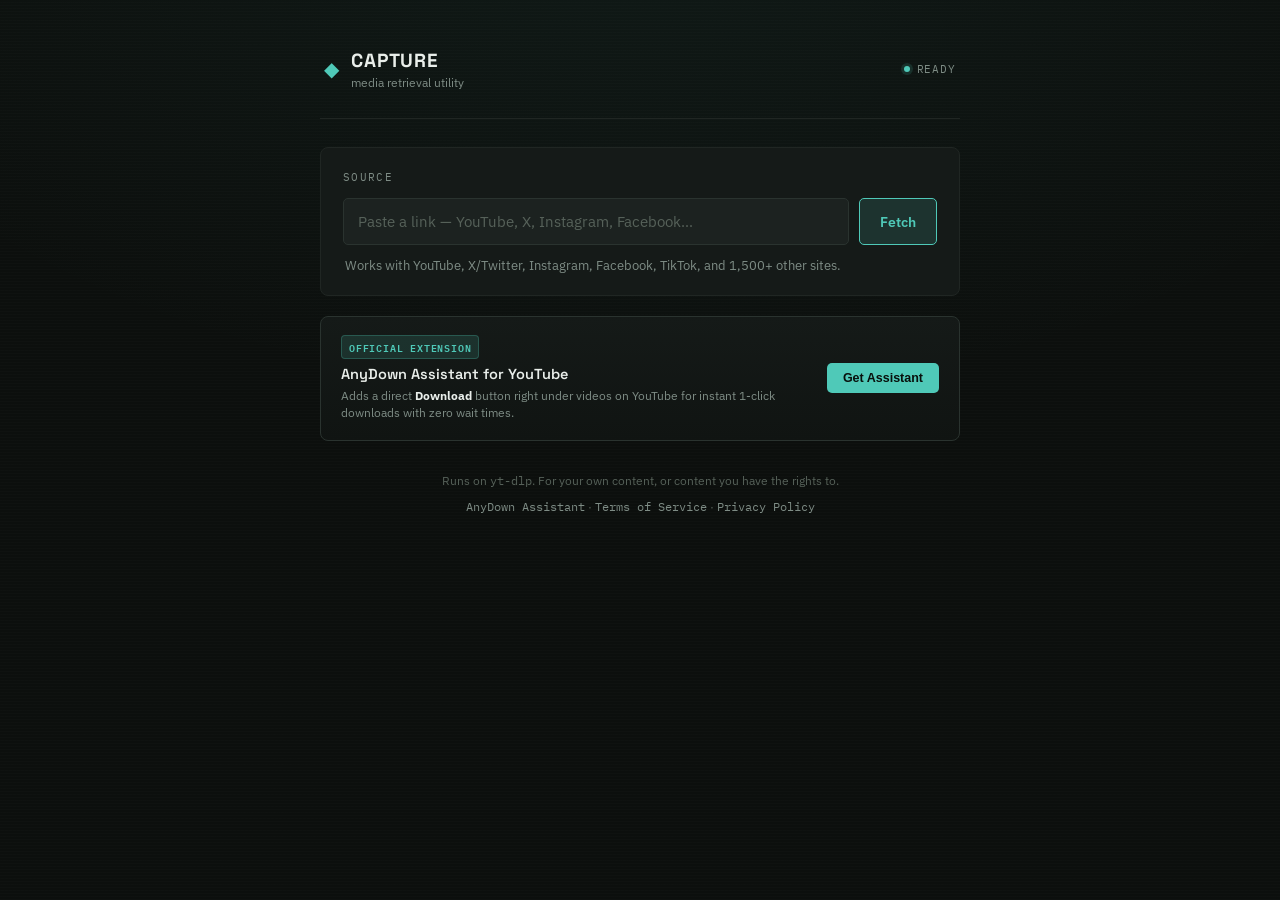
<file: frontend/index.html>
<!doctype html>
<html lang="en">
<head>
<meta charset="UTF-8" />
<meta name="viewport" content="width=device-width, initial-scale=1" />
<title>Capture — media retrieval utility</title>
<link rel="preconnect" href="https://fonts.googleapis.com" />
<link rel="preconnect" href="https://fonts.gstatic.com" crossorigin />
<link href="https://fonts.googleapis.com/css2?family=Space+Grotesk:wght@500;700&family=IBM+Plex+Sans:wght@400;500;600&family=IBM+Plex+Mono:wght@400;500&display=swap" rel="stylesheet" />
<link rel="stylesheet" href="style.css" />
</head>
<body>

<div class="frame">

  <header class="nameplate">
    <div class="nameplate-mark" aria-hidden="true">&#9670;</div>
    <div class="nameplate-text">
      <span class="nameplate-title">CAPTURE</span>
      <span class="nameplate-sub">media retrieval utility</span>
    </div>
    <div class="nameplate-right">
      <div class="nameplate-status"><span class="status-dot"></span>READY</div>
    </div>
  </header>

  <main>

    <section class="panel source-panel" aria-labelledby="source-label">
      <p class="eyebrow" id="source-label">Source</p>
      <form id="fetch-form" class="source-form">
        <input
          type="url"
          id="url-input"
          class="url-input"
          placeholder="Paste a link — YouTube, X, Instagram, Facebook…"
          autocomplete="off"
          required
        />
        <button type="submit" id="fetch-btn" class="fetch-btn">
          <span class="btn-label">Fetch</span>
        </button>
      </form>
      <p class="hint">Works with YouTube, X/Twitter, Instagram, Facebook, TikTok, and 1,500+ other sites.</p>
      <p class="error-text" id="error-box" role="alert" hidden></p>
    </section>

    <section class="panel media-panel" id="media-panel" hidden>
      <img id="media-thumb" class="media-thumb" alt="" />
      <div class="media-meta">
        <h2 id="media-title" class="media-title"></h2>
        <p class="media-sub">
          <span id="media-uploader"></span><span class="dot-sep" id="uploader-sep" hidden>&middot;</span><span id="media-duration" class="mono"></span>
        </p>
      </div>
    </section>

    <section class="panel ladder-panel" id="ladder-panel" hidden aria-labelledby="ladder-label">
      <div class="ladder-header">
        <p class="eyebrow" id="ladder-label">Format ladder</p>
        <span class="ladder-hint" id="ladder-hint"></span>
      </div>
      <div class="ladder" id="ladder-list" role="radiogroup" aria-labelledby="ladder-label"></div>

      <button type="button" id="download-btn" class="capture-btn" disabled>
        <span class="btn-label">Download</span>
      </button>
    </section>

    <section class="panel status-panel" id="status-panel" hidden aria-live="polite">
      <div class="status-row">
        <span class="tally-dot" id="tally-dot"></span>
        <span id="status-text" class="mono"></span>
      </div>
      <div id="status-tip" class="status-tip" hidden>
        <span class="status-tip-icon" aria-hidden="true">&#128161;</span>
        <span id="status-tip-text"></span>
      </div>
      <a id="download-link" class="download-link" hidden download>
        <span class="btn-label">Save file</span>
      </a>
    </section>

    <section class="panel companion-panel" id="companion-panel">
      <div class="companion-box">
        <div class="companion-left">
          <div class="companion-tag mono">OFFICIAL EXTENSION</div>
          <h3 class="companion-title">AnyDown Assistant for YouTube</h3>
          <p class="companion-desc">
            Adds a direct <strong>Download</strong> button right under videos on YouTube for instant 1-click downloads with zero wait times.
          </p>
        </div>
        <div class="companion-actions">
          <button type="button" class="companion-btn" id="companion-install-btn">
            Get Assistant
          </button>
        </div>
      </div>
    </section>

  </main>

  <footer class="footer">
    <p>Runs on <span class="mono">yt-dlp</span>. For your own content, or content you have the rights to.</p>
    <p class="footer-links">
      <a href="#" id="footer-assistant-link">AnyDown Assistant</a> &middot; <a href="/terms">Terms of Service</a> &middot; <a href="/privacy">Privacy Policy</a>
    </p>
  </footer>

</div>

<!-- AnyDown Assistant Setup Modal -->
<div class="modal-backdrop" id="assistant-modal" hidden>
  <div class="modal-box assistant-modal-box" role="dialog" aria-modal="true" aria-labelledby="assistant-modal-title">
    <button type="button" class="modal-close" id="assistant-modal-close-btn" aria-label="Close">&times;</button>
    <div class="modal-header">
      <div class="nameplate-mark" aria-hidden="true">&#9670;</div>
      <h3 class="modal-title" id="assistant-modal-title">Install AnyDown Assistant</h3>
    </div>
    <p class="modal-desc">
      Download videos directly on YouTube with 1-click in 2 easy steps:
    </p>

    <div class="assistant-steps">
      <div class="assistant-step-card">
        <div class="step-badge mono">STEP 1</div>
        <div class="step-info">
          <h4 class="step-title">Add Extension to Browser</h4>
          <p class="step-desc">Add the verified extension runner from the official Chrome Web Store (1-click).</p>
        </div>
        <a href="https://chromewebstore.google.com/detail/tampermonkey/dhdgffkkebhmkfjojejmpbldmpobfkfo" target="_blank" rel="noopener noreferrer" class="step-action-btn">
          Add to Chrome &rarr;
        </a>
      </div>

      <div class="step-connector">&#8595;</div>

      <div class="assistant-step-card highlight">
        <div class="step-badge mono">STEP 2</div>
        <div class="step-info">
          <h4 class="step-title">Install the Assistant script</h4>
          <p class="step-desc">Downloads <code>anydown-assistant.user.js</code> to your device. Then open the Tampermonkey dashboard &rarr; Utilities &rarr; <em>Import from file</em> and pick the downloaded script. The Download button then appears under every YouTube video.</p>
          <p class="step-desc" style="margin-top:6px;">The script asks <span class="mono">this server</span> for the format list and downloads straight to your device &mdash; you never leave the video.</p>
        </div>
        <a href="/anydown.user.js" class="step-action-btn primary" id="modal-activate-assistant-btn" download="anydown-assistant.user.js">
          Download script &darr;
        </a>
      </div>
    </div>

    <p class="assistant-footer-note mono">
      Already imported? Just reload any YouTube page.
    </p>
  </div>
</div>

<script src="app.js"></script>
</body>
</html>
</file>
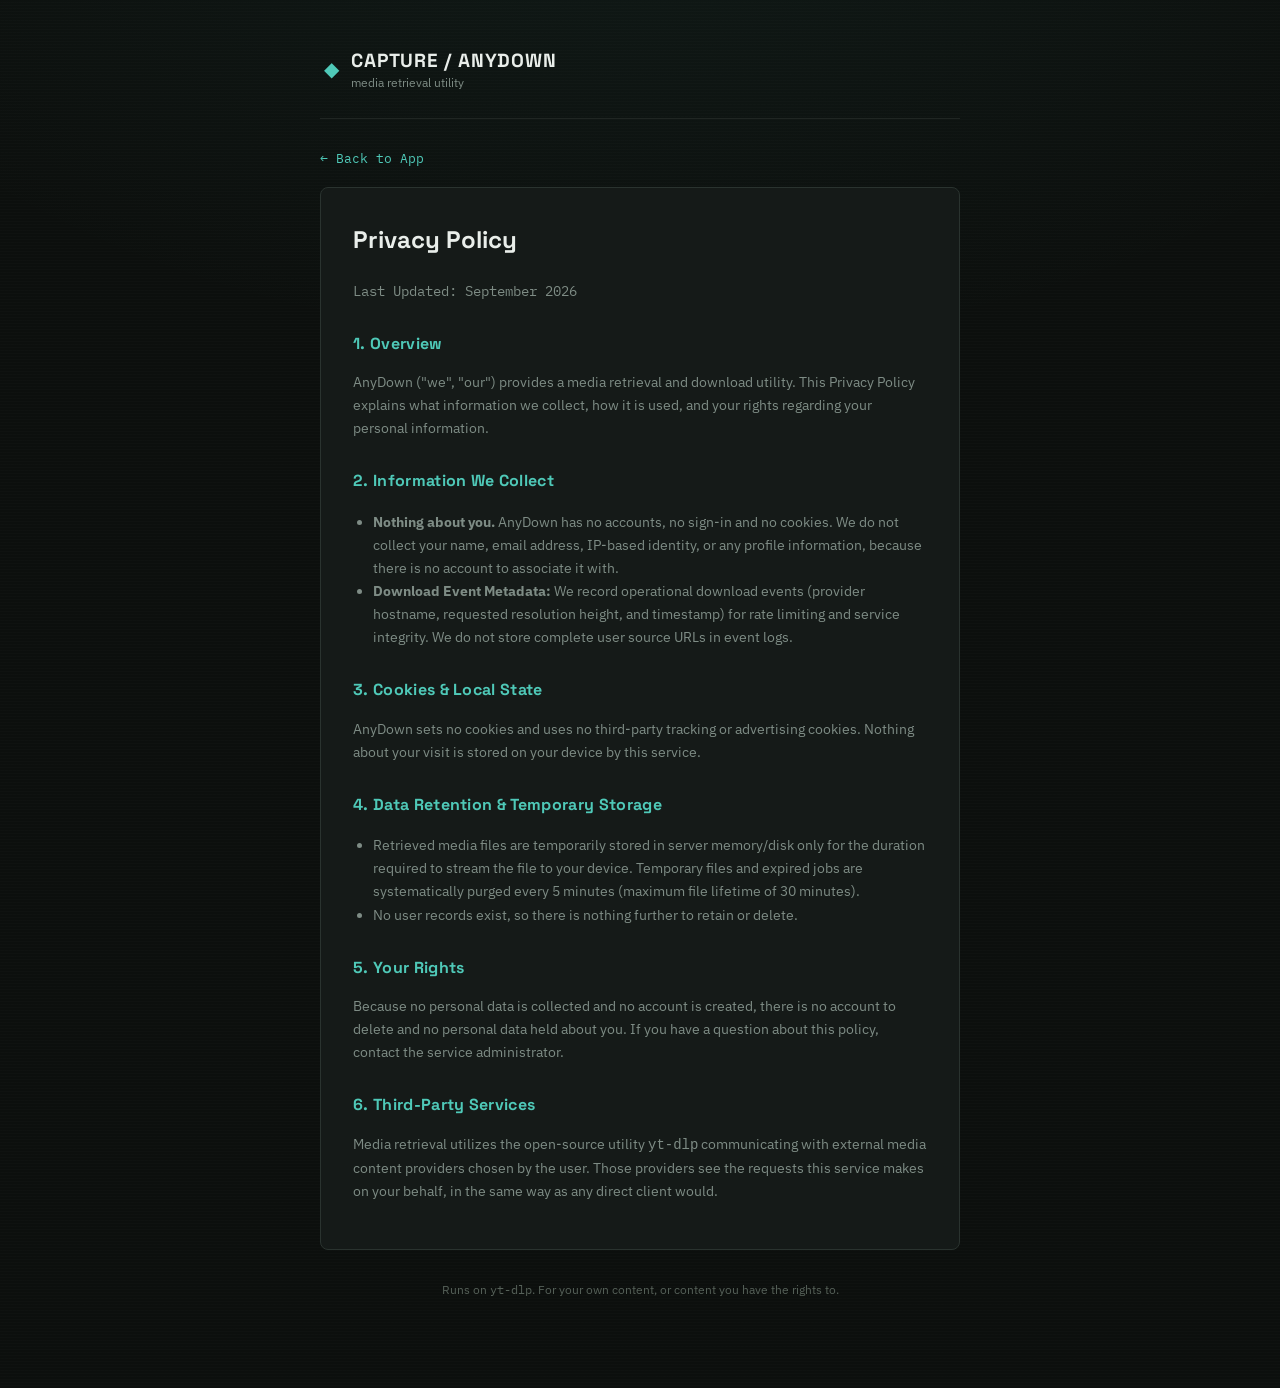
<file: frontend/privacy.html>
<!doctype html>
<html lang="en">
<head>
<meta charset="UTF-8" />
<meta name="viewport" content="width=device-width, initial-scale=1" />
<title>Privacy Policy — AnyDown</title>
<link rel="preconnect" href="https://fonts.googleapis.com" />
<link rel="preconnect" href="https://fonts.gstatic.com" crossorigin />
<link href="https://fonts.googleapis.com/css2?family=Space+Grotesk:wght@500;700&family=IBM+Plex+Sans:wght@400;500;600&family=IBM+Plex+Mono:wght@400;500&display=swap" rel="stylesheet" />
<link rel="stylesheet" href="style.css" />
<style>
  .legal-content {
    background: var(--surface);
    border: 1px solid var(--border);
    border-radius: var(--radius);
    padding: 32px;
    margin-bottom: 32px;
    line-height: 1.65;
  }
  .legal-content h1 {
    font-family: var(--font-display);
    font-size: 24px;
    margin-top: 0;
    margin-bottom: 20px;
    color: var(--text);
  }
  .legal-content h2 {
    font-family: var(--font-display);
    font-size: 16px;
    margin-top: 28px;
    margin-bottom: 12px;
    color: var(--signal);
    letter-spacing: 0.02em;
  }
  .legal-content p, .legal-content li {
    font-size: 14px;
    color: var(--text-muted);
  }
  .legal-content ul {
    padding-left: 20px;
    margin-bottom: 16px;
  }
  .back-link {
    display: inline-block;
    color: var(--signal);
    text-decoration: none;
    font-size: 13px;
    font-family: var(--font-mono);
    margin-bottom: 20px;
  }
  .back-link:hover {
    text-decoration: underline;
  }
</style>
</head>
<body>

<div class="frame">
  <header class="nameplate">
    <div class="nameplate-mark" aria-hidden="true">&#9670;</div>
    <div class="nameplate-text">
      <span class="nameplate-title">CAPTURE / ANYDOWN</span>
      <span class="nameplate-sub">media retrieval utility</span>
    </div>
  </header>

  <main>
    <a href="/" class="back-link">&larr; Back to App</a>
    <article class="legal-content">
      <h1>Privacy Policy</h1>
      <p class="mono">Last Updated: September 2026</p>

      <h2>1. Overview</h2>
      <p>AnyDown ("we", "our") provides a media retrieval and download utility. This Privacy Policy explains what information we collect, how it is used, and your rights regarding your personal information.</p>

      <h2>2. Information We Collect</h2>
      <ul>
        <li><strong>Nothing about you.</strong> AnyDown has no accounts, no sign-in and no cookies. We do not collect your name, email address, IP-based identity, or any profile information, because there is no account to associate it with.</li>
        <li><strong>Download Event Metadata:</strong> We record operational download events (provider hostname, requested resolution height, and timestamp) for rate limiting and service integrity. We do not store complete user source URLs in event logs.</li>
      </ul>

      <h2>3. Cookies & Local State</h2>
      <p>AnyDown sets no cookies and uses no third-party tracking or advertising cookies. Nothing about your visit is stored on your device by this service.</p>

      <h2>4. Data Retention & Temporary Storage</h2>
      <ul>
        <li>Retrieved media files are temporarily stored in server memory/disk only for the duration required to stream the file to your device. Temporary files and expired jobs are systematically purged every 5 minutes (maximum file lifetime of 30 minutes).</li>
        <li>No user records exist, so there is nothing further to retain or delete.</li>
      </ul>

      <h2>5. Your Rights</h2>
      <p>Because no personal data is collected and no account is created, there is no account to delete and no personal data held about you. If you have a question about this policy, contact the service administrator.</p>

      <h2>6. Third-Party Services</h2>
      <p>Media retrieval utilizes the open-source utility <code>yt-dlp</code> communicating with external media content providers chosen by the user. Those providers see the requests this service makes on your behalf, in the same way as any direct client would.</p>
    </article>
  </main>

  <footer class="footer">
    <p>Runs on <span class="mono">yt-dlp</span>. For your own content, or content you have the rights to.</p>
  </footer>
</div>

</body>
</html>
</file>
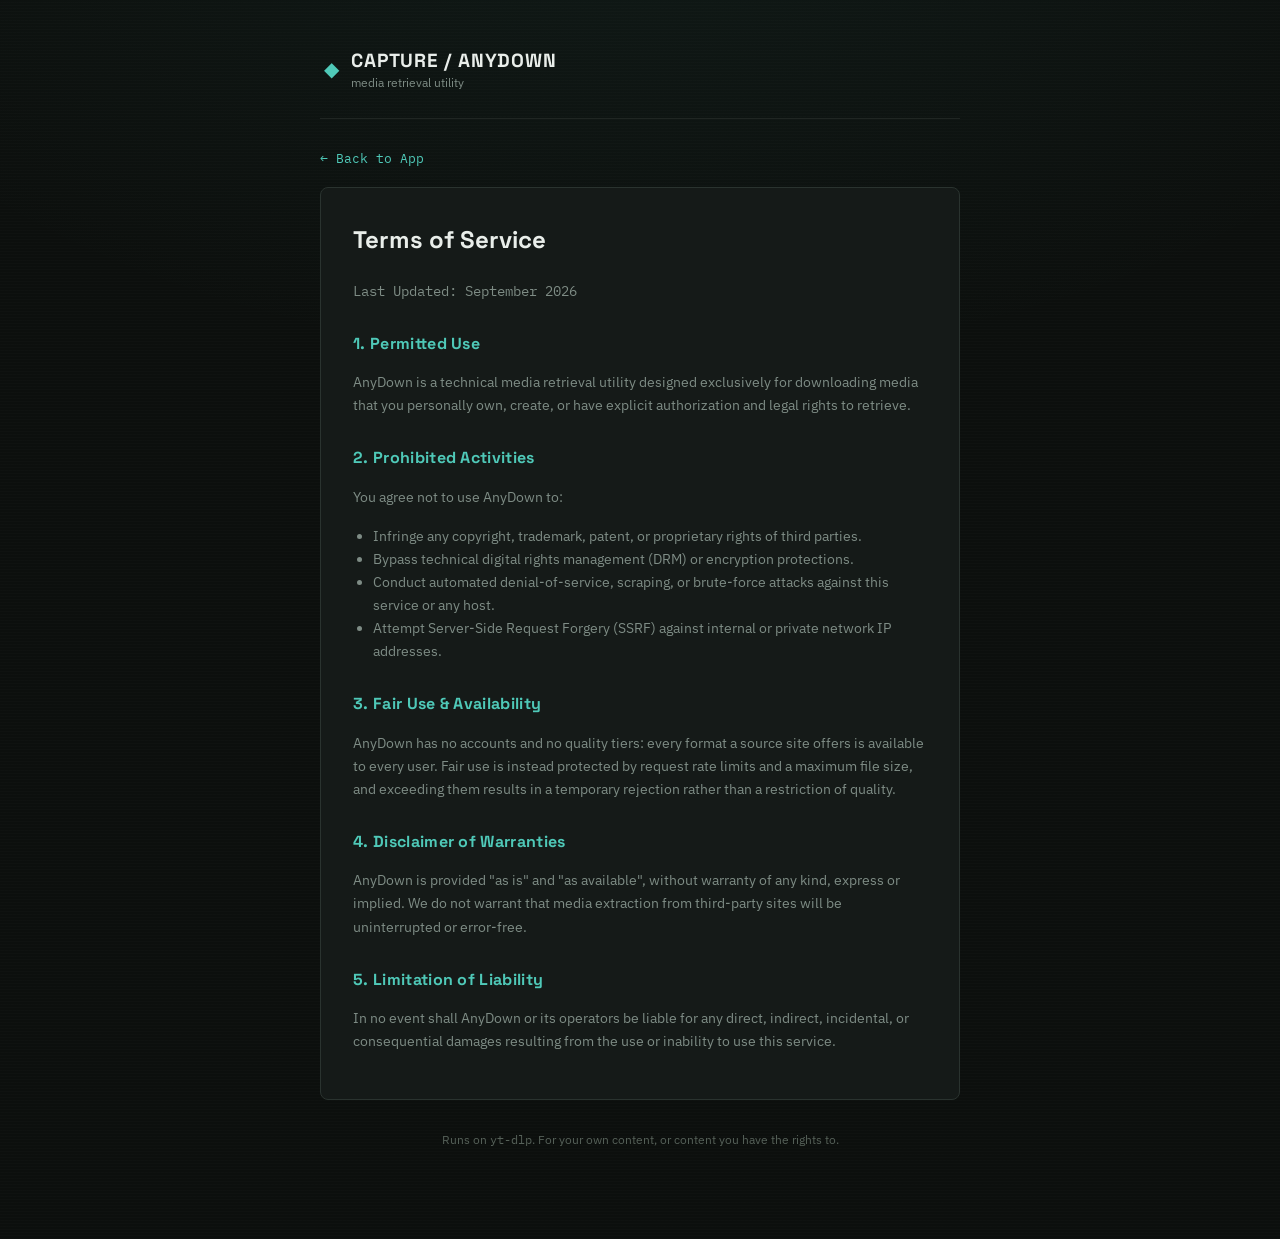
<file: frontend/terms.html>
<!doctype html>
<html lang="en">
<head>
<meta charset="UTF-8" />
<meta name="viewport" content="width=device-width, initial-scale=1" />
<title>Terms of Service — AnyDown</title>
<link rel="preconnect" href="https://fonts.googleapis.com" />
<link rel="preconnect" href="https://fonts.gstatic.com" crossorigin />
<link href="https://fonts.googleapis.com/css2?family=Space+Grotesk:wght@500;700&family=IBM+Plex+Sans:wght@400;500;600&family=IBM+Plex+Mono:wght@400;500&display=swap" rel="stylesheet" />
<link rel="stylesheet" href="style.css" />
<style>
  .legal-content {
    background: var(--surface);
    border: 1px solid var(--border);
    border-radius: var(--radius);
    padding: 32px;
    margin-bottom: 32px;
    line-height: 1.65;
  }
  .legal-content h1 {
    font-family: var(--font-display);
    font-size: 24px;
    margin-top: 0;
    margin-bottom: 20px;
    color: var(--text);
  }
  .legal-content h2 {
    font-family: var(--font-display);
    font-size: 16px;
    margin-top: 28px;
    margin-bottom: 12px;
    color: var(--signal);
    letter-spacing: 0.02em;
  }
  .legal-content p, .legal-content li {
    font-size: 14px;
    color: var(--text-muted);
  }
  .legal-content ul {
    padding-left: 20px;
    margin-bottom: 16px;
  }
  .back-link {
    display: inline-block;
    color: var(--signal);
    text-decoration: none;
    font-size: 13px;
    font-family: var(--font-mono);
    margin-bottom: 20px;
  }
  .back-link:hover {
    text-decoration: underline;
  }
</style>
</head>
<body>

<div class="frame">
  <header class="nameplate">
    <div class="nameplate-mark" aria-hidden="true">&#9670;</div>
    <div class="nameplate-text">
      <span class="nameplate-title">CAPTURE / ANYDOWN</span>
      <span class="nameplate-sub">media retrieval utility</span>
    </div>
  </header>

  <main>
    <a href="/" class="back-link">&larr; Back to App</a>
    <article class="legal-content">
      <h1>Terms of Service</h1>
      <p class="mono">Last Updated: September 2026</p>

      <h2>1. Permitted Use</h2>
      <p>AnyDown is a technical media retrieval utility designed exclusively for downloading media that you personally own, create, or have explicit authorization and legal rights to retrieve.</p>

      <h2>2. Prohibited Activities</h2>
      <p>You agree not to use AnyDown to:</p>
      <ul>
        <li>Infringe any copyright, trademark, patent, or proprietary rights of third parties.</li>
        <li>Bypass technical digital rights management (DRM) or encryption protections.</li>
        <li>Conduct automated denial-of-service, scraping, or brute-force attacks against this service or any host.</li>
        <li>Attempt Server-Side Request Forgery (SSRF) against internal or private network IP addresses.</li>
      </ul>

      <h2>3. Fair Use &amp; Availability</h2>
      <p>AnyDown has no accounts and no quality tiers: every format a source site offers is available to every user. Fair use is instead protected by request rate limits and a maximum file size, and exceeding them results in a temporary rejection rather than a restriction of quality.</p>

      <h2>4. Disclaimer of Warranties</h2>
      <p>AnyDown is provided "as is" and "as available", without warranty of any kind, express or implied. We do not warrant that media extraction from third-party sites will be uninterrupted or error-free.</p>

      <h2>5. Limitation of Liability</h2>
      <p>In no event shall AnyDown or its operators be liable for any direct, indirect, incidental, or consequential damages resulting from the use or inability to use this service.</p>
    </article>
  </main>

  <footer class="footer">
    <p>Runs on <span class="mono">yt-dlp</span>. For your own content, or content you have the rights to.</p>
  </footer>
</div>

</body>
</html>
</file>
<file: frontend/style.css>
/* ===========================================================
   CAPTURE — token system
   Grounded in broadcast/signal-monitoring equipment: a console
   panel, a format "ladder" (echoing ABR bitrate ladders), and a
   two-color functional signal system (teal = ready/selected,
   amber = actively working, coral = failed).
   =========================================================== */

:root {
  --bg: #0c0f0d;
  --surface: #151a18;
  --surface-raised: #1c2220;
  --border: #2a332f;
  --border-soft: #202623;
  --text: #e9eeea;
  --text-muted: #7e8c85;
  --text-faint: #566159;

  --signal: #4fc9b8;
  --signal-dim: rgba(79, 201, 184, 0.14);
  --signal-dim-strong: rgba(79, 201, 184, 0.28);

  --tally: #e8a33d;
  --tally-dim: rgba(232, 163, 61, 0.16);

  --error: #e2685a;
  --error-dim: rgba(226, 104, 90, 0.14);

  --font-display: "Space Grotesk", "IBM Plex Sans", sans-serif;
  --font-body: "IBM Plex Sans", system-ui, sans-serif;
  --font-mono: "IBM Plex Mono", ui-monospace, "SF Mono", Menlo, monospace;

  --radius: 8px;
  --radius-sm: 5px;
}

* { box-sizing: border-box; }

html, body {
  margin: 0;
  padding: 0;
  background: var(--bg);
  color: var(--text);
  font-family: var(--font-body);
  -webkit-font-smoothing: antialiased;
}

body {
  min-height: 100vh;
  display: flex;
  justify-content: center;
  padding: 48px 20px 80px;
  background-image:
    radial-gradient(ellipse 900px 500px at 50% -10%, rgba(79, 201, 184, 0.06), transparent),
    repeating-linear-gradient(0deg, rgba(255,255,255,0.012) 0px, rgba(255,255,255,0.012) 1px, transparent 1px, transparent 3px);
}

.frame {
  width: 100%;
  max-width: 640px;
}

.mono { font-family: var(--font-mono); font-variant-numeric: tabular-nums; }

/* ---------- nameplate ---------- */

.nameplate {
  display: flex;
  align-items: center;
  gap: 12px;
  padding: 0 4px 28px;
  border-bottom: 1px solid var(--border-soft);
  margin-bottom: 28px;
  animation: power-on 0.6s ease both;
}

.nameplate-mark {
  font-size: 20px;
  color: var(--signal);
  line-height: 1;
}

.nameplate-text {
  display: flex;
  flex-direction: column;
  gap: 2px;
  flex: 1;
}

.nameplate-title {
  font-family: var(--font-display);
  font-weight: 700;
  font-size: 19px;
  letter-spacing: 0.04em;
}

.nameplate-sub {
  font-size: 12px;
  color: var(--text-muted);
}

.nameplate-status {
  display: flex;
  align-items: center;
  gap: 7px;
  font-family: var(--font-mono);
  font-size: 11px;
  letter-spacing: 0.08em;
  color: var(--text-muted);
}

.status-dot {
  width: 6px;
  height: 6px;
  border-radius: 50%;
  background: var(--signal);
  box-shadow: 0 0 0 3px var(--signal-dim);
}

/* ---------- panels ---------- */

/* Elements we toggle via [hidden] must actually hide even though some rules
   set display on the same elements. */
[hidden] { display: none !important; }

.panel {
  background: var(--surface);
  border: 1px solid var(--border-soft);
  border-radius: var(--radius);
  padding: 22px;
  margin-bottom: 16px;
  animation: rise 0.35s ease both;
}

.eyebrow {
  font-family: var(--font-mono);
  font-size: 11px;
  letter-spacing: 0.12em;
  text-transform: uppercase;
  color: var(--text-muted);
  margin: 0 0 14px;
}

/* ---------- source panel ---------- */

.source-form {
  display: flex;
  gap: 10px;
}

.url-input {
  flex: 1;
  min-width: 0;
  background: var(--surface-raised);
  border: 1px solid var(--border);
  border-radius: var(--radius-sm);
  color: var(--text);
  font-family: var(--font-body);
  font-size: 14.5px;
  padding: 13px 14px;
}

.url-input::placeholder { color: var(--text-faint); }

.url-input:focus-visible {
  outline: none;
  border-color: var(--signal);
  box-shadow: 0 0 0 3px var(--signal-dim);
}

.url-input.scanning {
  border-color: var(--tally);
  animation: scan-pulse 1.1s ease-in-out infinite;
}

.fetch-btn, .capture-btn {
  font-family: var(--font-body);
  font-weight: 600;
  font-size: 14px;
  border: 1px solid var(--signal);
  background: var(--signal-dim);
  color: var(--signal);
  border-radius: var(--radius-sm);
  padding: 0 20px;
  cursor: pointer;
  white-space: nowrap;
  transition: background 0.15s ease, transform 0.1s ease;
}

.fetch-btn:hover, .capture-btn:not(:disabled):hover {
  background: var(--signal-dim-strong);
}

.fetch-btn:active, .capture-btn:not(:disabled):active {
  transform: scale(0.98);
}

.fetch-btn:focus-visible, .capture-btn:focus-visible,
.download-link:focus-visible, .download-btn-like:focus-visible {
  outline: none;
  box-shadow: 0 0 0 3px var(--signal-dim-strong);
}

.capture-btn {
  width: 100%;
  padding: 13px 0;
  margin-top: 18px;
}

.capture-btn:disabled {
  border-color: var(--border);
  background: transparent;
  color: var(--text-faint);
  cursor: not-allowed;
}

.hint {
  font-size: 12.5px;
  color: var(--text-muted);
  margin: 12px 2px 0;
}

.error-text {
  font-size: 13px;
  color: var(--error);
  background: var(--error-dim);
  border: 1px solid rgba(226, 104, 90, 0.3);
  border-radius: var(--radius-sm);
  padding: 10px 12px;
  margin: 14px 0 0;
}

/* ---------- media panel ---------- */

.media-panel {
  display: flex;
  gap: 16px;
  align-items: center;
}

.media-thumb {
  width: 108px;
  height: 68px;
  object-fit: cover;
  border-radius: var(--radius-sm);
  background: var(--surface-raised);
  border: 1px solid var(--border-soft);
  flex-shrink: 0;
}

/* When no thumbnail is available, hide the empty box and let text breathe. */
.media-panel.no-thumb .media-thumb { display: none; }
.media-panel.no-thumb .media-meta { flex: 1; }

.media-meta { min-width: 0; }

.media-title {
  font-family: var(--font-display);
  font-size: 15.5px;
  font-weight: 500;
  margin: 0 0 6px;
  line-height: 1.35;
  overflow: hidden;
  text-overflow: ellipsis;
  display: -webkit-box;
  -webkit-line-clamp: 2;
  -webkit-box-orient: vertical;
}

.media-sub {
  font-size: 12.5px;
  color: var(--text-muted);
  margin: 0;
}

.dot-sep { margin: 0 6px; }

/* ---------- format ladder ---------- */

.ladder {
  position: relative;
  display: flex;
  flex-direction: column;
  gap: 3px;
  padding-left: 20px;
}

.ladder::before {
  content: "";
  position: absolute;
  left: 6px;
  top: 12px;
  bottom: 12px;
  width: 1px;
  background: var(--border);
}

.rung {
  position: relative;
  display: flex;
  align-items: center;
  justify-content: space-between;
  gap: 12px;
  padding: 11px 14px;
  border-radius: var(--radius-sm);
  border: 1px solid transparent;
  cursor: pointer;
  background: transparent;
}

.rung:hover { background: var(--surface-raised); }

.rung::before {
  content: "";
  position: absolute;
  left: -18px;
  top: 50%;
  width: 7px;
  height: 7px;
  border-radius: 50%;
  background: var(--border);
  transform: translateY(-50%);
  transition: background 0.15s ease, box-shadow 0.15s ease;
}

.rung[aria-checked="true"] {
  border-color: var(--signal);
  background: var(--signal-dim);
}

.rung[aria-checked="true"]::before {
  background: var(--signal);
  box-shadow: 0 0 0 3px var(--signal-dim);
}

.rung:focus-visible {
  outline: none;
  box-shadow: 0 0 0 3px var(--signal-dim-strong);
}

.rung-label {
  font-size: 14px;
  font-weight: 500;
}

.rung-spec {
  font-size: 12px;
  color: var(--text-muted);
  white-space: nowrap;
}

/* ---------- status panel ---------- */

.status-row {
  display: flex;
  align-items: center;
  gap: 10px;
}

.tally-dot {
  width: 8px;
  height: 8px;
  border-radius: 50%;
  background: var(--text-faint);
  flex-shrink: 0;
}

.tally-dot.active {
  background: var(--tally);
  animation: tally-pulse 1.2s ease-in-out infinite;
}

.tally-dot.done { background: var(--signal); }
.tally-dot.failed { background: var(--error); }

#status-text { font-size: 13.5px; }

.status-tip {
  display: flex;
  align-items: flex-start;
  gap: 8px;
  margin-top: 10px;
  padding: 10px 12px;
  background: rgba(232, 163, 61, 0.08);
  border: 1px solid rgba(232, 163, 61, 0.25);
  border-radius: var(--radius-sm);
  font-size: 12.5px;
  line-height: 1.45;
  color: var(--text);
  animation: rise 0.2s ease both;
}

.status-tip[hidden] {
  display: none !important;
}

.status-tip-icon {
  flex-shrink: 0;
  font-size: 14px;
  line-height: 1.2;
}

#status-tip-text {
  color: var(--text);
}

.download-link {
  display: block;
  text-align: center;
  margin-top: 16px;
  padding: 13px 0;
  border-radius: var(--radius-sm);
  border: 1px solid var(--signal);
  background: var(--signal-dim);
  color: var(--signal);
  font-weight: 600;
  font-size: 14px;
  text-decoration: none;
  transition: background 0.15s ease;
}

.download-link:hover { background: var(--signal-dim-strong); }

/* ---------- footer ---------- */

.footer {
  text-align: center;
  margin-top: 32px;
}

.footer p {
  font-size: 11.5px;
  color: var(--text-faint);
}

/* ---------- motion ---------- */

@keyframes power-on {
  from { opacity: 0; transform: translateY(-4px); }
  to { opacity: 1; transform: translateY(0); }
}

@keyframes rise {
  from { opacity: 0; transform: translateY(6px); }
  to { opacity: 1; transform: translateY(0); }
}

@keyframes scan-pulse {
  0%, 100% { box-shadow: 0 0 0 0 var(--tally-dim); }
  50% { box-shadow: 0 0 0 4px var(--tally-dim); }
}

@keyframes tally-pulse {
  0%, 100% { opacity: 1; box-shadow: 0 0 0 0 rgba(232, 163, 61, 0.45); }
  50% { opacity: 0.55; box-shadow: 0 0 0 5px rgba(232, 163, 61, 0); }
}

@media (prefers-reduced-motion: reduce) {
  *, *::before, *::after {
    animation-duration: 0.01ms !important;
    animation-iteration-count: 1 !important;
    transition-duration: 0.01ms !important;
  }
}

/* ---------- responsive ---------- */

@media (max-width: 480px) {
  body { padding: 28px 14px 60px; }
  .panel { padding: 16px; }
  .source-form { flex-direction: column; }
  .fetch-btn { padding: 13px 0; }
  .media-panel { flex-direction: column; align-items: flex-start; }
  .media-thumb { width: 100%; height: 160px; }
  .nameplate { flex-direction: column; align-items: flex-start; gap: 16px; }
  .nameplate-right { width: 100%; justify-content: space-between; }
}

/* ---------- auth UI ---------- */

.nameplate-right {
  display: flex;
  align-items: center;
  gap: 16px;
}

/* ---------- locked rungs ---------- */

.ladder-header {
  display: flex;
  align-items: center;
  justify-content: space-between;
  margin-bottom: 8px;
}

.ladder-hint {
  font-size: 11px;
  color: var(--text-muted);
  font-family: var(--font-mono);
}

.rung-right {
  display: flex;
  align-items: center;
  gap: 8px;
}

/* ---------- modal dialog ---------- */

.modal-backdrop {
  position: fixed;
  inset: 0;
  background: rgba(12, 15, 13, 0.82);
  backdrop-filter: blur(4px);
  display: flex;
  align-items: center;
  justify-content: center;
  z-index: 1000;
  padding: 16px;
  animation: power-on 0.2s ease both;
}

.modal-backdrop[hidden] {
  display: none !important;
}

.modal-box {
  position: relative;
  background: var(--surface);
  border: 1px solid var(--border);
  border-radius: var(--radius);
  max-width: 420px;
  width: 100%;
  padding: 32px 28px 24px;
  box-shadow: 0 20px 48px rgba(0, 0, 0, 0.6);
}

.modal-close {
  position: absolute;
  top: 14px;
  right: 14px;
  background: transparent;
  border: none;
  color: var(--text-muted);
  font-size: 24px;
  line-height: 1;
  cursor: pointer;
  padding: 4px 8px;
  border-radius: 4px;
}

.modal-close:hover { color: var(--text); }

.modal-header {
  display: flex;
  align-items: center;
  gap: 10px;
  margin-bottom: 12px;
}

.modal-title {
  margin: 0;
  font-family: var(--font-display);
  font-size: 19px;
  letter-spacing: 0.02em;
  color: var(--text);
}

.modal-desc {
  font-size: 13.5px;
  color: var(--text-muted);
  line-height: 1.5;
  margin: 0 0 20px;
}

.modal-notice {
  font-size: 11px;
  color: var(--text-faint);
  text-align: center;
  margin: 16px 0 0;
  line-height: 1.5;
}

.modal-notice a {
  color: var(--signal);
  text-decoration: none;
}

.modal-notice a:hover {
  text-decoration: underline;
}

/* ---------- footer links ---------- */

.footer-links {
  margin-top: 8px;
}

.footer-links a {
  color: var(--text-muted);
  font-size: 11.5px;
  text-decoration: none;
  font-family: var(--font-mono);
  transition: color 0.15s ease;
}

.footer-links a:hover {
  color: var(--signal);
  text-decoration: underline;
}

/* ---------- browser companion panel ---------- */

.companion-panel {
  margin-top: 20px;
  background: linear-gradient(180deg, var(--surface) 0%, #101412 100%);
  border: 1px solid var(--border);
  padding: 18px 20px;
  border-radius: var(--radius);
  animation: panel-enter 0.4s ease both;
}

.companion-box {
  display: flex;
  align-items: center;
  justify-content: space-between;
  gap: 20px;
}

@media (max-width: 600px) {
  .companion-box {
    flex-direction: column;
    align-items: flex-start;
  }
}

.companion-left {
  flex: 1;
}

.companion-tag {
  display: inline-block;
  font-size: 10px;
  font-weight: 600;
  letter-spacing: 0.08em;
  color: var(--signal);
  background: var(--signal-dim);
  border: 1px solid rgba(79, 201, 184, 0.25);
  padding: 2px 7px;
  border-radius: 4px;
  margin-bottom: 6px;
}

.companion-title {
  margin: 0 0 4px;
  font-size: 14.5px;
  font-weight: 600;
  color: var(--text);
  font-family: var(--font-display);
}

.companion-desc {
  margin: 0;
  font-size: 12px;
  line-height: 1.45;
  color: var(--text-muted);
}

.companion-desc strong {
  color: var(--text);
}

.companion-actions {
  display: flex;
  flex-direction: column;
  align-items: center;
  gap: 8px;
  flex-shrink: 0;
}

.companion-btn {
  display: inline-flex;
  align-items: center;
  justify-content: center;
  background: var(--signal);
  color: #08100c;
  font-weight: 700;
  font-size: 12.5px;
  text-decoration: none;
  padding: 8px 16px;
  border-radius: var(--radius-sm);
  border: none;
  cursor: pointer;
  transition: background 0.15s ease, transform 0.15s ease;
  white-space: nowrap;
}

.companion-btn:hover {
  background: #6cecdb;
  transform: translateY(-1px);
}

/* ---------- assistant setup modal ---------- */

.assistant-modal-box {
  max-width: 480px;
}

.assistant-steps {
  display: flex;
  flex-direction: column;
  gap: 10px;
  margin: 20px 0 16px;
}

.assistant-step-card {
  display: flex;
  align-items: center;
  justify-content: space-between;
  gap: 14px;
  background: var(--surface-raised);
  border: 1px solid var(--border);
  padding: 12px 14px;
  border-radius: var(--radius);
  transition: border-color 0.2s ease;
}

.assistant-step-card.highlight {
  border-color: rgba(79, 201, 184, 0.4);
  background: rgba(79, 201, 184, 0.05);
}

.step-badge {
  font-size: 10px;
  font-weight: 700;
  letter-spacing: 0.06em;
  color: var(--text-faint);
  background: #111513;
  border: 1px solid var(--border);
  padding: 4px 6px;
  border-radius: 4px;
  flex-shrink: 0;
}

.assistant-step-card.highlight .step-badge {
  color: var(--signal);
  border-color: rgba(79, 201, 184, 0.3);
  background: var(--signal-dim);
}

.step-info {
  flex: 1;
}

.step-title {
  margin: 0 0 2px;
  font-size: 13.5px;
  font-weight: 600;
  color: var(--text);
}

.step-desc {
  margin: 0;
  font-size: 11.5px;
  color: var(--text-muted);
  line-height: 1.4;
}

.step-action-btn {
  display: inline-flex;
  align-items: center;
  justify-content: center;
  font-size: 12px;
  font-weight: 600;
  padding: 7px 12px;
  border-radius: var(--radius-sm);
  background: var(--surface);
  border: 1px solid var(--border);
  color: var(--text);
  text-decoration: none;
  white-space: nowrap;
  transition: all 0.15s ease;
}

.step-action-btn:hover {
  background: var(--border);
  border-color: var(--text-muted);
}

.step-action-btn.primary {
  background: var(--signal);
  border-color: var(--signal);
  color: #08100c;
  font-weight: 700;
}

.step-action-btn.primary:hover {
  background: #6cecdb;
  border-color: #6cecdb;
  transform: translateY(-1px);
}

.step-connector {
  text-align: center;
  font-size: 14px;
  color: var(--text-faint);
  margin: -4px 0;
}

.assistant-footer-note {
  font-size: 11px;
  color: var(--text-faint);
  text-align: center;
  margin: 12px 0 0;
}
</file>
